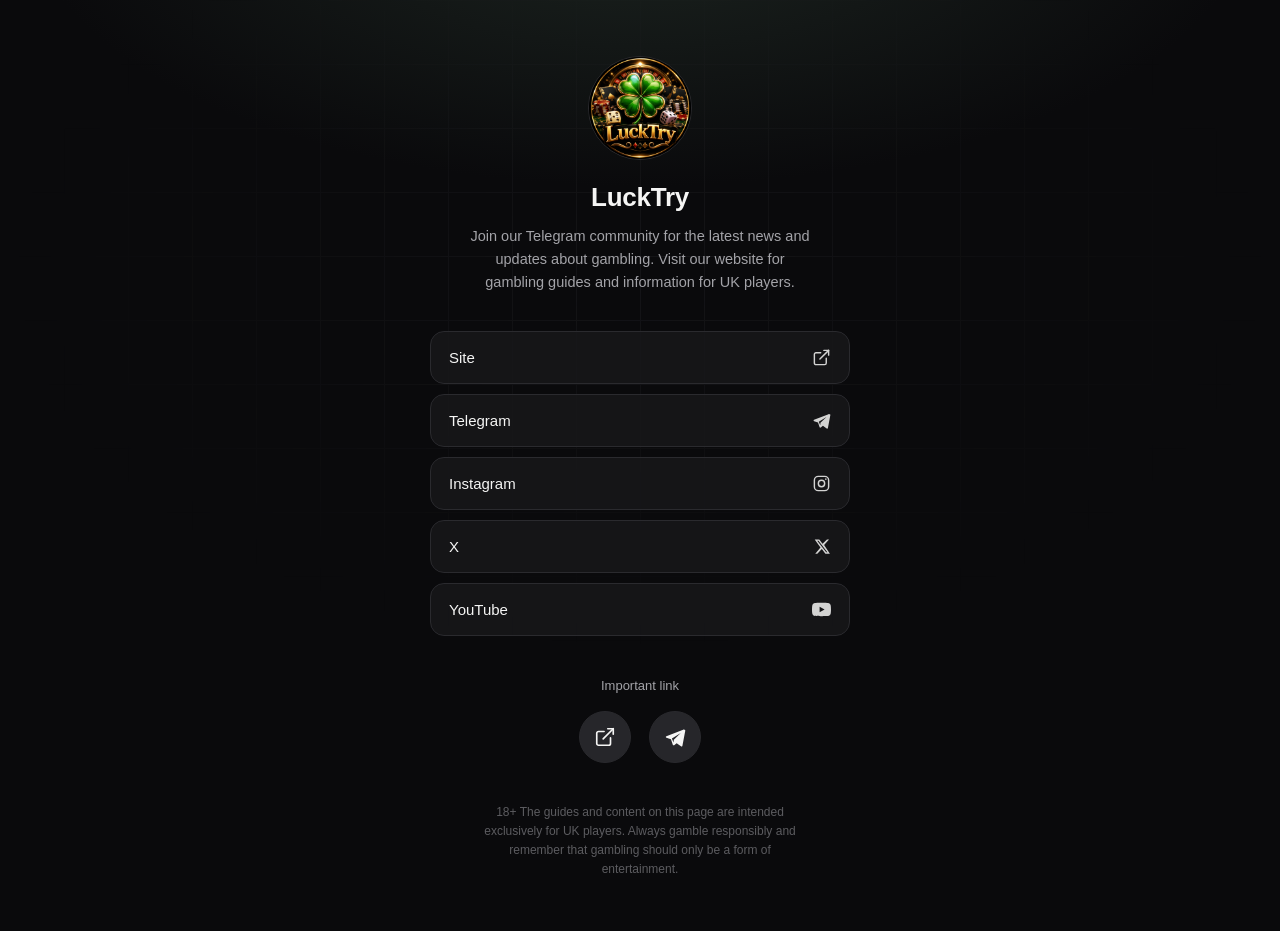
<file: index.html>
<!DOCTYPE html>
<html>
<head>
<meta charset="UTF-8">
<meta name="viewport" content="width=device-width, initial-scale=1.0">
<title>LuckTry site</title>
<link rel="stylesheet" href="style.css">
</head>
<body>



<div class="page">

  
  <img class="avatar" src="LuckTry.png" alt="Logo" onerror="this.replaceWith(document.getElementById('avatarFallback'))">
  <div id="avatarFallback" class="avatar-placeholder" style="display:none;">Carica<br>il tuo logo qui</div>

  <h1>LuckTry</h1>
  <p class="description">
    Join our Telegram community for the latest news and updates about gambling.
Visit our website for gambling guides and information for UK players.
  </p>

  <div class="links">

    <!-- Sito web -->
    <a class="link" href="https://lucktry.s.gy/site" target="_blank" rel="noopener">
      <span>Site</span>
      <svg viewBox="0 0 24 24" fill="none" stroke="currentColor" stroke-width="1.8" stroke-linecap="round" stroke-linejoin="round"><path d="M18 13v6a2 2 0 0 1-2 2H5a2 2 0 0 1-2-2V8a2 2 0 0 1 2-2h6"/><path d="M15 3h6v6"/><path d="M10 14 21 3"/></svg>
    </a>

    <!-- Telegram -->
    <a class="link" href="https://lucktry.s.gy/telegram" target="_blank" rel="noopener">
      <span>Telegram</span>
      <svg viewBox="0 0 24 24" fill="currentColor"><path d="M21.9 4.1c-.3-.2-.7-.3-1-.1L2.6 11.2c-.4.1-.6.5-.6.9 0 .4.3.7.7.8l4.9 1.5 2 6.1c.1.4.5.6.9.6.2 0 .4-.1.6-.2l2.7-2.2 4.7 3.5c.2.1.4.2.6.2.1 0 .3 0 .4-.1.3-.1.5-.4.6-.7l3.1-16.4c.1-.4-.1-.8-.4-1.1zM8.6 13.6l9.7-6-7.6 7.3-.3 3-1.8-4.3z"/></svg>
    </a>

    <!-- Instagram -->
    <a class="link" href="https://lucktry.s.gy/instagram" target="_blank" rel="noopener">
      <span>Instagram</span>
      <svg viewBox="0 0 24 24" fill="none" stroke="currentColor" stroke-width="1.8"><rect x="3" y="3" width="18" height="18" rx="5"/><circle cx="12" cy="12" r="4"/><circle cx="17.5" cy="6.5" r="1" fill="currentColor" stroke="none"/></svg>
    </a>

    <!-- X / Twitter -->
    <a class="link" href="https://lucktry.s.gy/x" target="_blank" rel="noopener">
      <span>X</span>
      <svg viewBox="0 0 24 24" fill="currentColor"><path d="M18.9 3H21.5l-6.2 7.1L22.6 21h-5.7l-4.5-5.9L6.7 21H4.1l6.6-7.6L3.4 3h5.8l4.1 5.4L18.9 3zm-1 16.2h1.5L8.2 4.7H6.6l11.3 14.5z"/></svg>
    </a>

    <!-- YouTube -->
    <a class="link" href="https://lucktry.s.gy/youtube" target="_blank" rel="noopener">
      <span>YouTube</span>
      <svg viewBox="0 0 24 24" fill="currentColor"><path d="M23.5 6.2c-.3-1.1-1.1-1.9-2.2-2.2C19.4 3.5 12 3.5 12 3.5s-7.4 0-9.3.5C1.6 4.3.8 5.1.5 6.2 0 8.1 0 12 0 12s0 3.9.5 5.8c.3 1.1 1.1 1.9 2.2 2.2 1.9.5 9.3.5 9.3.5s7.4 0 9.3-.5c1.1-.3 1.9-1.1 2.2-2.2.5-1.9.5-5.8.5-5.8s0-3.9-.5-5.8zM9.6 15.5V8.5l6.3 3.5-6.3 3.5z"/></svg>
    </a>

<div class="important-link">
  <p class="important-label">Important link</p>
  <div class="circle-buttons">

    <a class="circle-btn" href="https://lucktry.s.gy/site" target="_blank" rel="noopener" aria-label="Site">
      <svg viewBox="0 0 24 24" fill="none" stroke="currentColor" stroke-width="1.8" stroke-linecap="round" stroke-linejoin="round"><path d="M18 13v6a2 2 0 0 1-2 2H5a2 2 0 0 1-2-2V8a2 2 0 0 1 2-2h6"/><path d="M15 3h6v6"/><path d="M10 14 21 3"/></svg>
    </a>

    <a class="circle-btn" href="https://lucktry.s.gy/telegram" target="_blank" rel="noopener" aria-label="Telegram">
      <svg viewBox="0 0 24 24" fill="currentColor"><path d="M21.9 4.1c-.3-.2-.7-.3-1-.1L2.6 11.2c-.4.1-.6.5-.6.9 0 .4.3.7.7.8l4.9 1.5 2 6.1c.1.4.5.6.9.6.2 0 .4-.1.6-.2l2.7-2.2 4.7 3.5c.2.1.4.2.6.2.1 0 .3 0 .4-.1.3-.1.5-.4.6-.7l3.1-16.4c.1-.4-.1-.8-.4-1.1zM8.6 13.6l9.7-6-7.6 7.3-.3 3-1.8-4.3z"/></svg>
    </a>

  </div>
</div>

  </div>

  <p class="footer-note">
    18+
The guides and content on this page are intended exclusively for UK players. Always gamble responsibly and remember that gambling should only be a form of entertainment.
  </p>

</div>

</body>
</html>
</file>
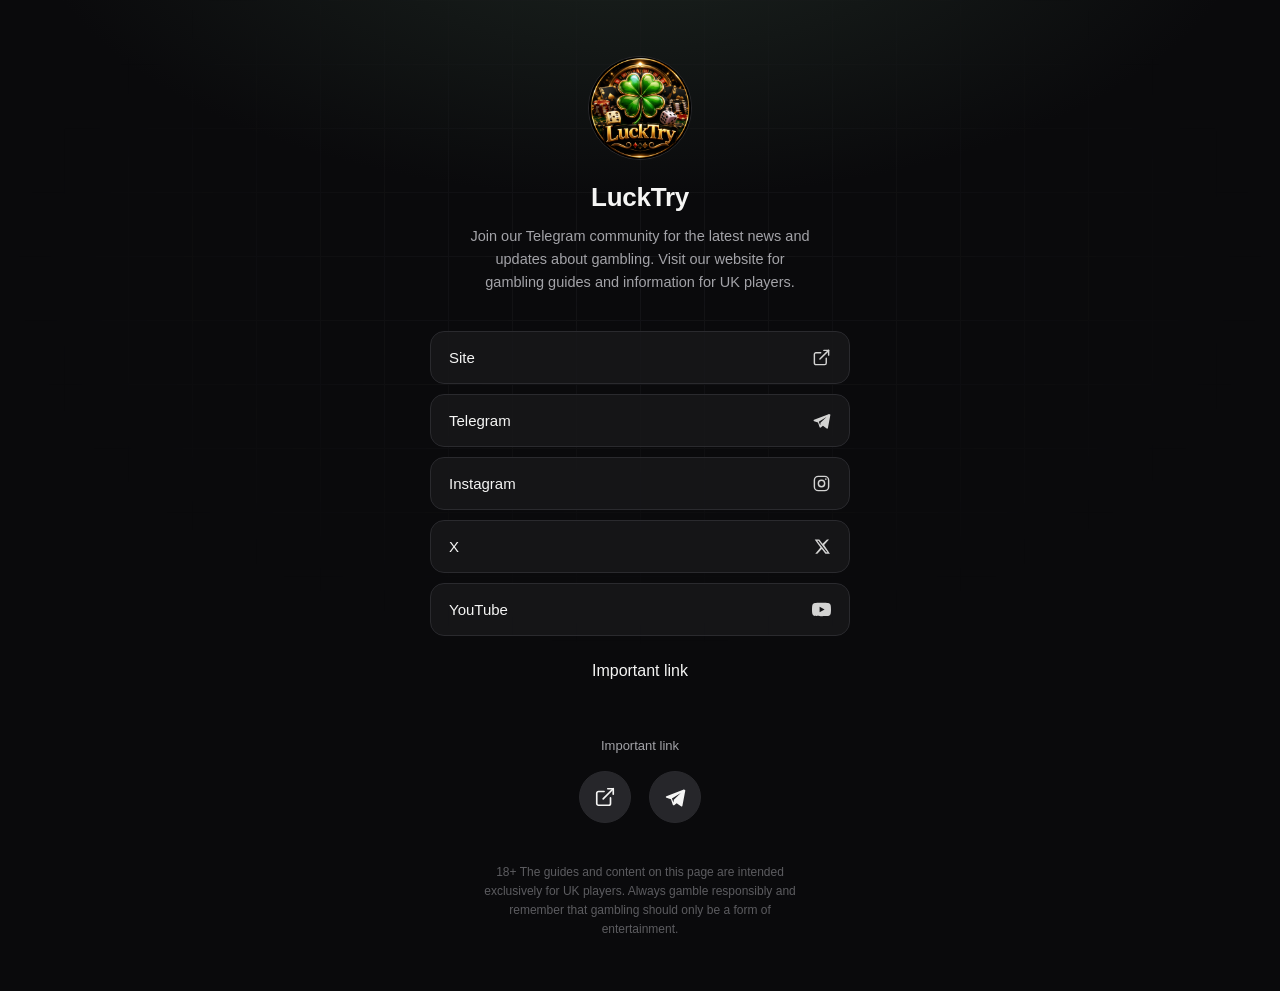
<file: LuckTry link/index.html>
<!DOCTYPE html>
<html>
<head>
<meta charset="UTF-8">
<meta name="viewport" content="width=device-width, initial-scale=1.0">
<title>LuckTry site</title>
<link rel="stylesheet" href="style.css">
</head>
<body>



<div class="page">

  
  <img class="avatar" src="/LuckTry.png" alt="Logo" onerror="this.replaceWith(document.getElementById('avatarFallback'))">
  <div id="avatarFallback" class="avatar-placeholder" style="display:none;">Carica<br>il tuo logo qui</div>

  <h1>LuckTry</h1>
  <p class="description">
    Join our Telegram community for the latest news and updates about gambling.
Visit our website for gambling guides and information for UK players.
  </p>

  <div class="links">

    <!-- Sito web -->
    <a class="link" href="https://lucktry.s.gy/site" target="_blank" rel="noopener">
      <span>Site</span>
      <svg viewBox="0 0 24 24" fill="none" stroke="currentColor" stroke-width="1.8" stroke-linecap="round" stroke-linejoin="round"><path d="M18 13v6a2 2 0 0 1-2 2H5a2 2 0 0 1-2-2V8a2 2 0 0 1 2-2h6"/><path d="M15 3h6v6"/><path d="M10 14 21 3"/></svg>
    </a>

    <!-- Telegram -->
    <a class="link" href="https://lucktry.s.gy/telegram" target="_blank" rel="noopener">
      <span>Telegram</span>
      <svg viewBox="0 0 24 24" fill="currentColor"><path d="M21.9 4.1c-.3-.2-.7-.3-1-.1L2.6 11.2c-.4.1-.6.5-.6.9 0 .4.3.7.7.8l4.9 1.5 2 6.1c.1.4.5.6.9.6.2 0 .4-.1.6-.2l2.7-2.2 4.7 3.5c.2.1.4.2.6.2.1 0 .3 0 .4-.1.3-.1.5-.4.6-.7l3.1-16.4c.1-.4-.1-.8-.4-1.1zM8.6 13.6l9.7-6-7.6 7.3-.3 3-1.8-4.3z"/></svg>
    </a>

    <!-- Instagram -->
    <a class="link" href="https://lucktry.s.gy/instagram" target="_blank" rel="noopener">
      <span>Instagram</span>
      <svg viewBox="0 0 24 24" fill="none" stroke="currentColor" stroke-width="1.8"><rect x="3" y="3" width="18" height="18" rx="5"/><circle cx="12" cy="12" r="4"/><circle cx="17.5" cy="6.5" r="1" fill="currentColor" stroke="none"/></svg>
    </a>

    <!-- X / Twitter -->
    <a class="link" href="https://lucktry.s.gy/x" target="_blank" rel="noopener">
      <span>X</span>
      <svg viewBox="0 0 24 24" fill="currentColor"><path d="M18.9 3H21.5l-6.2 7.1L22.6 21h-5.7l-4.5-5.9L6.7 21H4.1l6.6-7.6L3.4 3h5.8l4.1 5.4L18.9 3zm-1 16.2h1.5L8.2 4.7H6.6l11.3 14.5z"/></svg>
    </a>

    <!-- YouTube -->
    <a class="link" href="https://lucktry.s.gy/youtube" target="_blank" rel="noopener">
      <span>YouTube</span>
      <svg viewBox="0 0 24 24" fill="currentColor"><path d="M23.5 6.2c-.3-1.1-1.1-1.9-2.2-2.2C19.4 3.5 12 3.5 12 3.5s-7.4 0-9.3.5C1.6 4.3.8 5.1.5 6.2 0 8.1 0 12 0 12s0 3.9.5 5.8c.3 1.1 1.1 1.9 2.2 2.2 1.9.5 9.3.5 9.3.5s7.4 0 9.3-.5c1.1-.3 1.9-1.1 2.2-2.2.5-1.9.5-5.8.5-5.8s0-3.9-.5-5.8zM9.6 15.5V8.5l6.3 3.5-6.3 3.5z"/></svg>
    </a>



    <p>Important link</p>

<div class="important-link">
  <p class="important-label">Important link</p>
  <div class="circle-buttons">

    <a class="circle-btn" href="#" target="_blank" rel="noopener" aria-label="Sito">
      <svg viewBox="0 0 24 24" fill="none" stroke="currentColor" stroke-width="1.8" stroke-linecap="round" stroke-linejoin="round"><path d="M18 13v6a2 2 0 0 1-2 2H5a2 2 0 0 1-2-2V8a2 2 0 0 1 2-2h6"/><path d="M15 3h6v6"/><path d="M10 14 21 3"/></svg>
    </a>

    <a class="circle-btn" href="#" target="_blank" rel="noopener" aria-label="Telegram">
      <svg viewBox="0 0 24 24" fill="currentColor"><path d="M21.9 4.1c-.3-.2-.7-.3-1-.1L2.6 11.2c-.4.1-.6.5-.6.9 0 .4.3.7.7.8l4.9 1.5 2 6.1c.1.4.5.6.9.6.2 0 .4-.1.6-.2l2.7-2.2 4.7 3.5c.2.1.4.2.6.2.1 0 .3 0 .4-.1.3-.1.5-.4.6-.7l3.1-16.4c.1-.4-.1-.8-.4-1.1zM8.6 13.6l9.7-6-7.6 7.3-.3 3-1.8-4.3z"/></svg>
    </a>

  </div>
</div>

  </div>

  <p class="footer-note">
    18+
The guides and content on this page are intended exclusively for UK players. Always gamble responsibly and remember that gambling should only be a form of entertainment.
  </p>

</div>

</body>
</html>
</file>
<file: style.css>
:root{
  --bg-0:#0a0a0c;
  --bg-1:#131316;
  --line:#2a2a2e;
  --text-0:#f5f5f4;
  --text-1:#a3a3a8;
  --accent:#7dd3a8;
  --card:#18181bcc;
}

*{box-sizing:border-box;}

body{
  margin:0;
  min-height:100vh;
  background:
    radial-gradient(ellipse 80% 50% at 50% -10%, #1c2420 0%, transparent 60%),
    var(--bg-0);
  font-family:-apple-system,BlinkMacSystemFont,"Segoe UI",Roboto,Helvetica,Arial,sans-serif;
  color:var(--text-0);
  display:flex;
  justify-content:center;
  padding:56px 20px 40px;
}

/* faint perspective grid, echoes the reference but kept quiet */
body::before{
  content:"";
  position:fixed;
  inset:0;
  background-image:
    linear-gradient(var(--line) 1px, transparent 1px),
    linear-gradient(90deg, var(--line) 1px, transparent 1px);
  background-size:64px 64px;
  -webkit-mask-image:radial-gradient(ellipse 70% 60% at 50% 30%, black 0%, transparent 70%);
  mask-image:radial-gradient(ellipse 70% 60% at 50% 30%, black 0%, transparent 70%);
  opacity:.35;
  pointer-events:none;
}

.page{
  position:relative;
  width:100%;
  max-width:420px;
  display:flex;
  flex-direction:column;
  align-items:center;
  text-align:center;
}

.avatar{
  width:104px;
  height:104px;
  border-radius:50%;
  object-fit:cover;
  border:1px solid var(--line);
  background:var(--bg-1);
  margin-bottom:22px;
}

.avatar-placeholder{
  width:104px;
  height:104px;
  border-radius:50%;
  border:1px dashed var(--line);
  background:var(--bg-1);
  margin-bottom:22px;
  display:flex;
  align-items:center;
  justify-content:center;
  font-size:13px;
  color:var(--text-1);
  line-height:1.3;
  padding:8px;
}

h1{
  font-size:26px;
  font-weight:600;
  letter-spacing:-0.01em;
  margin:0 0 12px;
}

.description{
  font-size:14.5px;
  line-height:1.6;
  color:var(--text-1);
  margin:0 0 36px;
  max-width:340px;
}

.links{
  width:100%;
  display:flex;
  flex-direction:column;
  gap:10px;
}

.link{
  display:flex;
  align-items:center;
  justify-content:space-between;
  width:100%;
  padding:16px 18px;
  background:var(--card);
  border:1px solid var(--line);
  border-radius:14px;
  color:var(--text-0);
  text-decoration:none;
  font-size:15px;
  transition:border-color .15s ease, transform .15s ease;
}

.link:hover{
  border-color:#454549;
  transform:translateY(-1px);
}

.link:active{
  transform:translateY(0);
}

.link svg{
  width:19px;
  height:19px;
  flex-shrink:0;
  opacity:.85;
}

.link span{
  flex:1;
  text-align:left;
  margin-right:12px;
  overflow:hidden;
  text-overflow:ellipsis;
  white-space:nowrap;
}

.footer-note{
  margin-top:40px;
  font-size:12px;
  color:#5c5c60;
  line-height:1.6;
  max-width:340px;
}

@media (max-width:380px){
  h1{font-size:23px;}
}





.important-link{
  margin-top:32px;
  text-align:center;
}

.important-label{
  font-size:13px;
  color:var(--text-1);
  margin:0 0 18px;
}

.circle-buttons{
  display:flex;
  justify-content:center;
  gap:18px;
}

.circle-btn{
  width:52px;
  height:52px;
  border-radius:50%;
  background:#26262a;
  border:1px solid var(--line);
  display:flex;
  align-items:center;
  justify-content:center;
  color:var(--text-0);
  text-decoration:none;
  transition:transform .15s ease, background .15s ease;
}

.circle-btn:hover{
  background:#323236;
  transform:translateY(-2px);
}

.circle-btn svg{
  width:22px;
  height:22px;
}
</file>
<file: LuckTry link/style.css>
:root{
  --bg-0:#0a0a0c;
  --bg-1:#131316;
  --line:#2a2a2e;
  --text-0:#f5f5f4;
  --text-1:#a3a3a8;
  --accent:#7dd3a8;
  --card:#18181bcc;
}

*{box-sizing:border-box;}

body{
  margin:0;
  min-height:100vh;
  background:
    radial-gradient(ellipse 80% 50% at 50% -10%, #1c2420 0%, transparent 60%),
    var(--bg-0);
  font-family:-apple-system,BlinkMacSystemFont,"Segoe UI",Roboto,Helvetica,Arial,sans-serif;
  color:var(--text-0);
  display:flex;
  justify-content:center;
  padding:56px 20px 40px;
}

/* faint perspective grid, echoes the reference but kept quiet */
body::before{
  content:"";
  position:fixed;
  inset:0;
  background-image:
    linear-gradient(var(--line) 1px, transparent 1px),
    linear-gradient(90deg, var(--line) 1px, transparent 1px);
  background-size:64px 64px;
  -webkit-mask-image:radial-gradient(ellipse 70% 60% at 50% 30%, black 0%, transparent 70%);
  mask-image:radial-gradient(ellipse 70% 60% at 50% 30%, black 0%, transparent 70%);
  opacity:.35;
  pointer-events:none;
}

.page{
  position:relative;
  width:100%;
  max-width:420px;
  display:flex;
  flex-direction:column;
  align-items:center;
  text-align:center;
}

.avatar{
  width:104px;
  height:104px;
  border-radius:50%;
  object-fit:cover;
  border:1px solid var(--line);
  background:var(--bg-1);
  margin-bottom:22px;
}

.avatar-placeholder{
  width:104px;
  height:104px;
  border-radius:50%;
  border:1px dashed var(--line);
  background:var(--bg-1);
  margin-bottom:22px;
  display:flex;
  align-items:center;
  justify-content:center;
  font-size:13px;
  color:var(--text-1);
  line-height:1.3;
  padding:8px;
}

h1{
  font-size:26px;
  font-weight:600;
  letter-spacing:-0.01em;
  margin:0 0 12px;
}

.description{
  font-size:14.5px;
  line-height:1.6;
  color:var(--text-1);
  margin:0 0 36px;
  max-width:340px;
}

.links{
  width:100%;
  display:flex;
  flex-direction:column;
  gap:10px;
}

.link{
  display:flex;
  align-items:center;
  justify-content:space-between;
  width:100%;
  padding:16px 18px;
  background:var(--card);
  border:1px solid var(--line);
  border-radius:14px;
  color:var(--text-0);
  text-decoration:none;
  font-size:15px;
  transition:border-color .15s ease, transform .15s ease;
}

.link:hover{
  border-color:#454549;
  transform:translateY(-1px);
}

.link:active{
  transform:translateY(0);
}

.link svg{
  width:19px;
  height:19px;
  flex-shrink:0;
  opacity:.85;
}

.link span{
  flex:1;
  text-align:left;
  margin-right:12px;
  overflow:hidden;
  text-overflow:ellipsis;
  white-space:nowrap;
}

.footer-note{
  margin-top:40px;
  font-size:12px;
  color:#5c5c60;
  line-height:1.6;
  max-width:340px;
}

@media (max-width:380px){
  h1{font-size:23px;}
}





.important-link{
  margin-top:32px;
  text-align:center;
}

.important-label{
  font-size:13px;
  color:var(--text-1);
  margin:0 0 18px;
}

.circle-buttons{
  display:flex;
  justify-content:center;
  gap:18px;
}

.circle-btn{
  width:52px;
  height:52px;
  border-radius:50%;
  background:#26262a;
  border:1px solid var(--line);
  display:flex;
  align-items:center;
  justify-content:center;
  color:var(--text-0);
  text-decoration:none;
  transition:transform .15s ease, background .15s ease;
}

.circle-btn:hover{
  background:#323236;
  transform:translateY(-2px);
}

.circle-btn svg{
  width:22px;
  height:22px;
}
</file>
